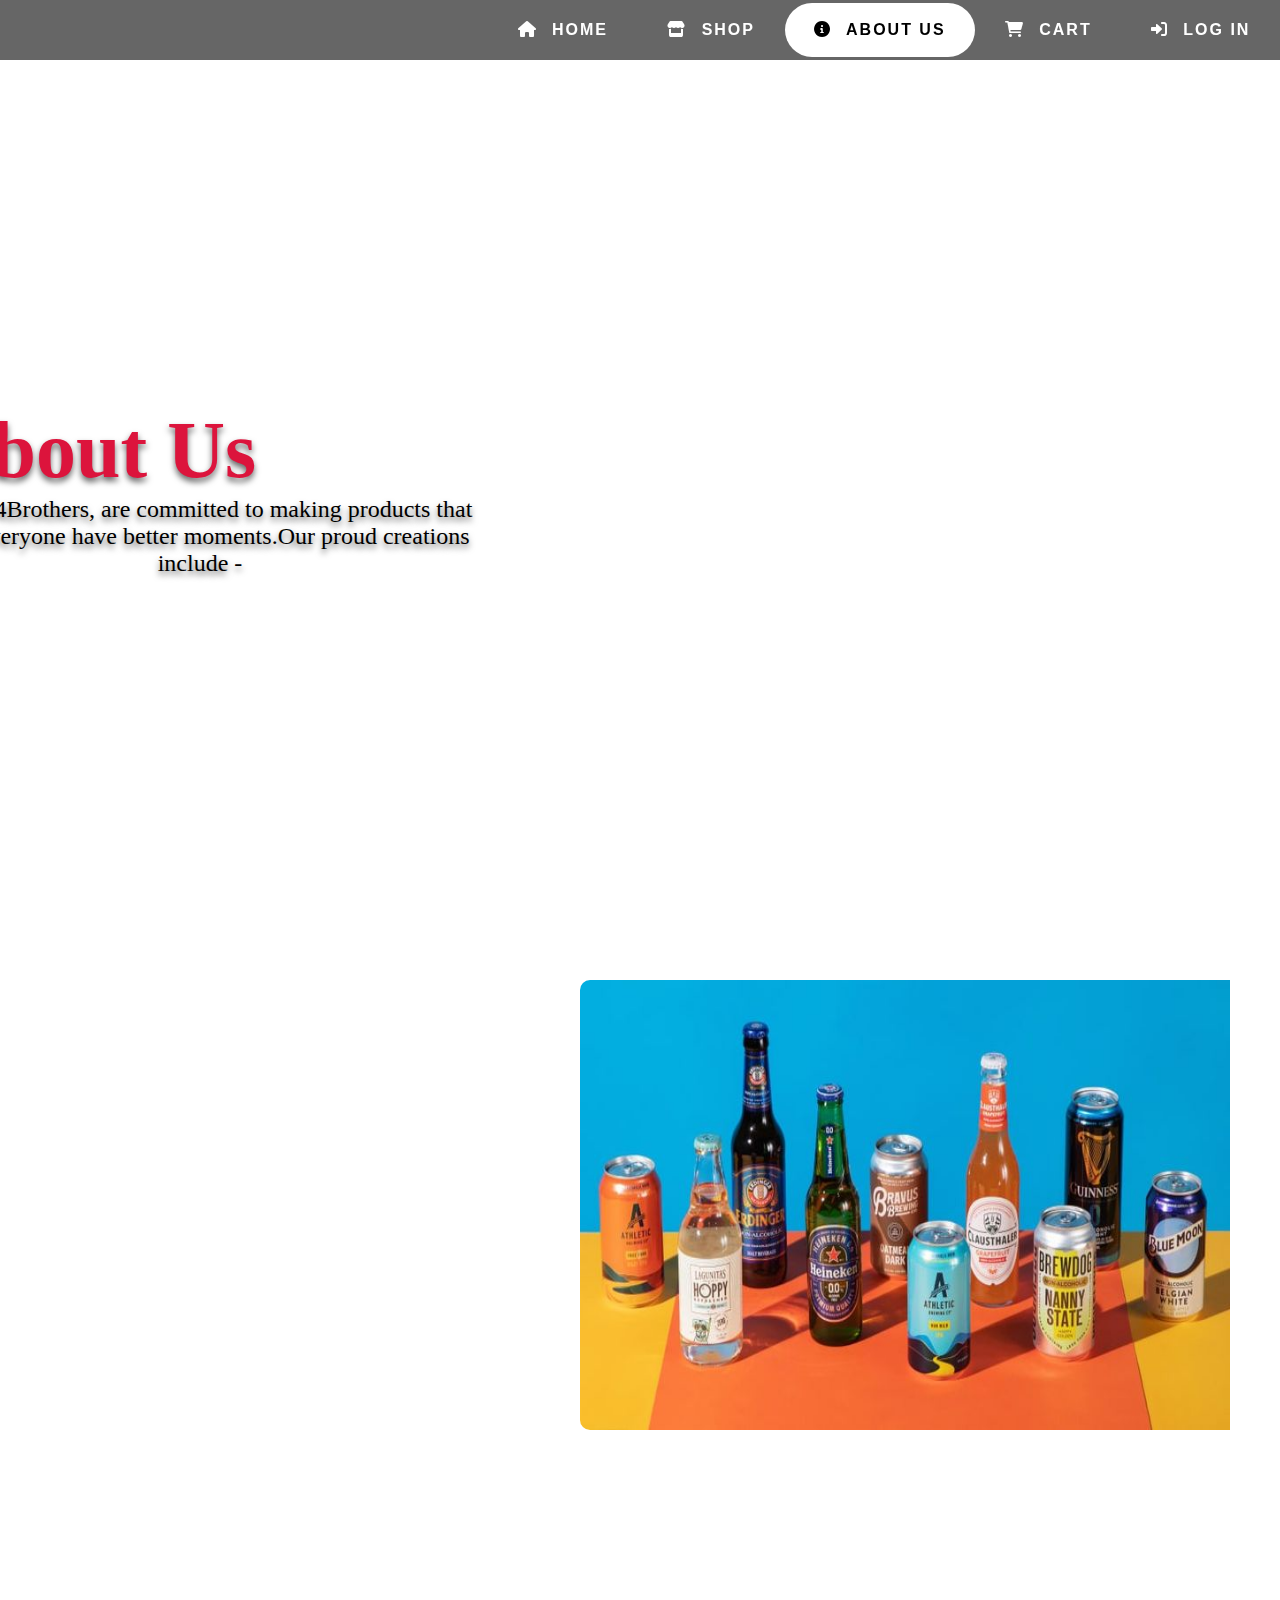
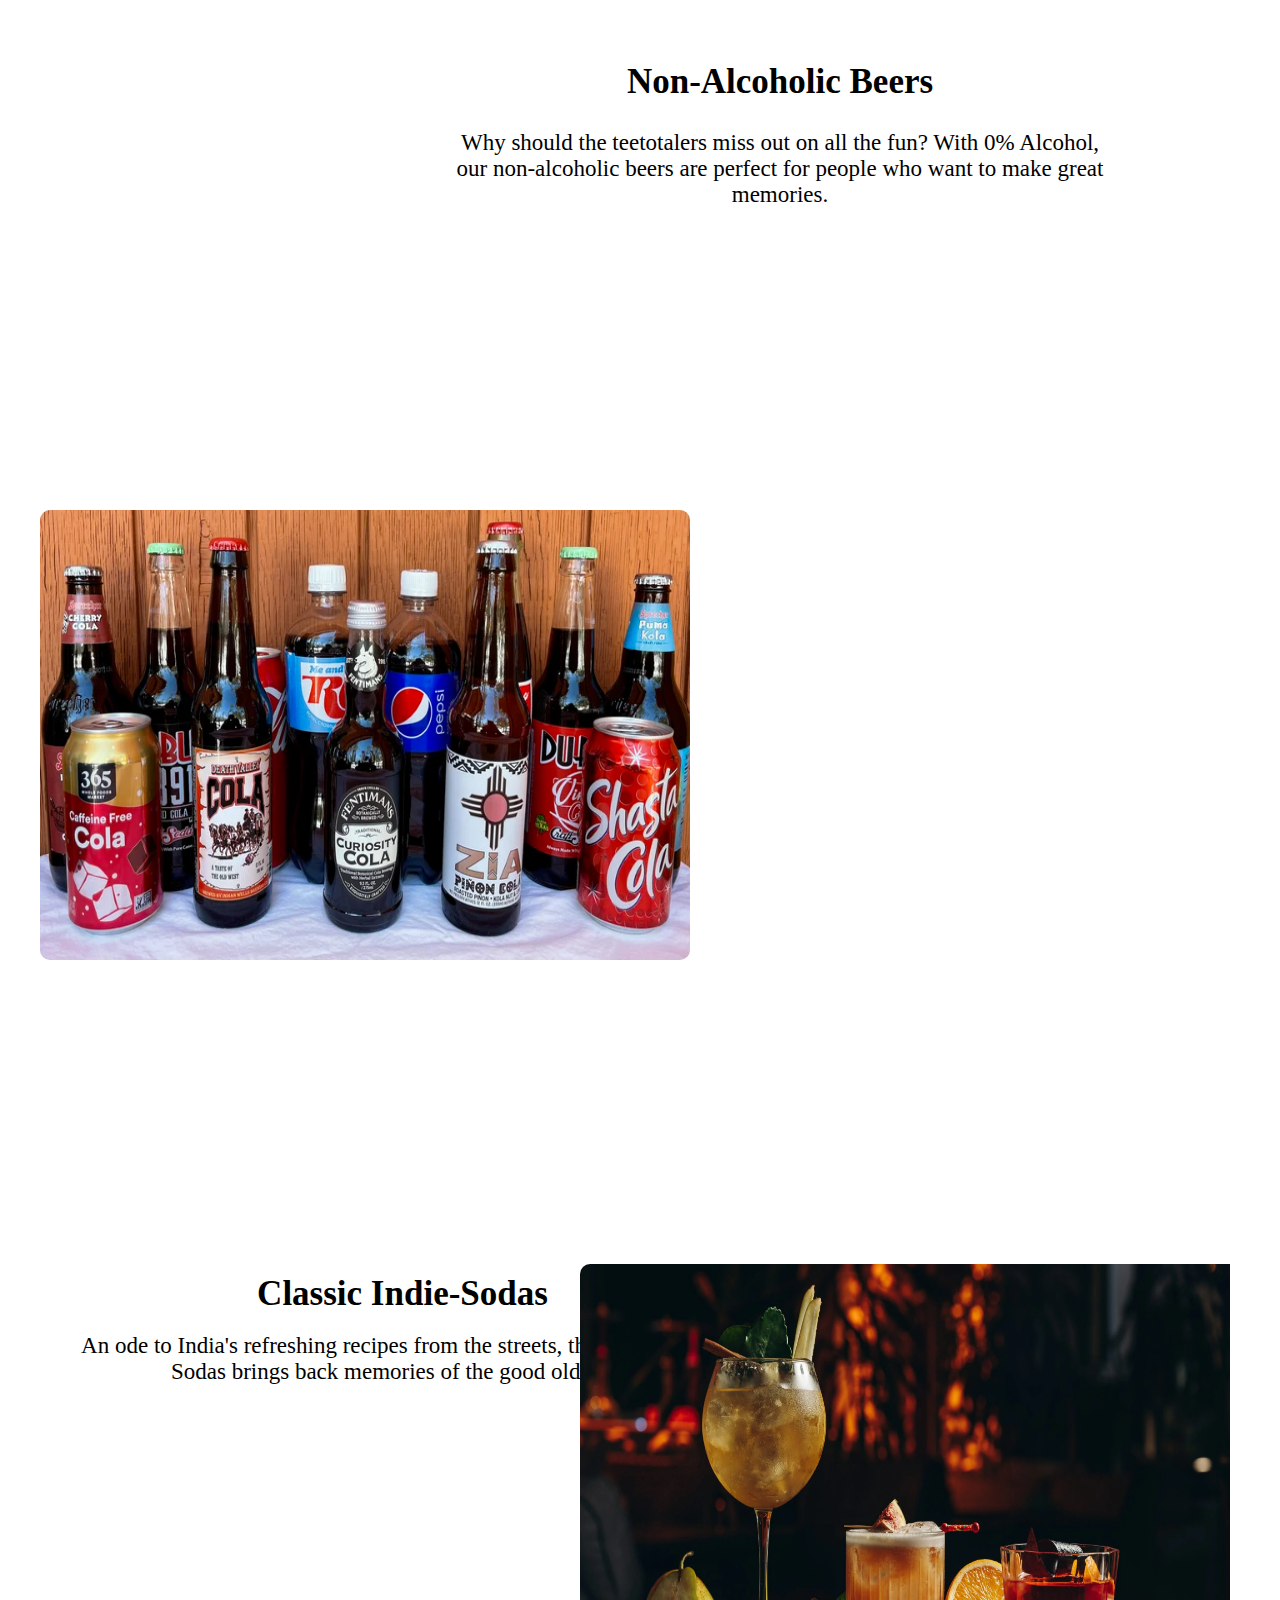
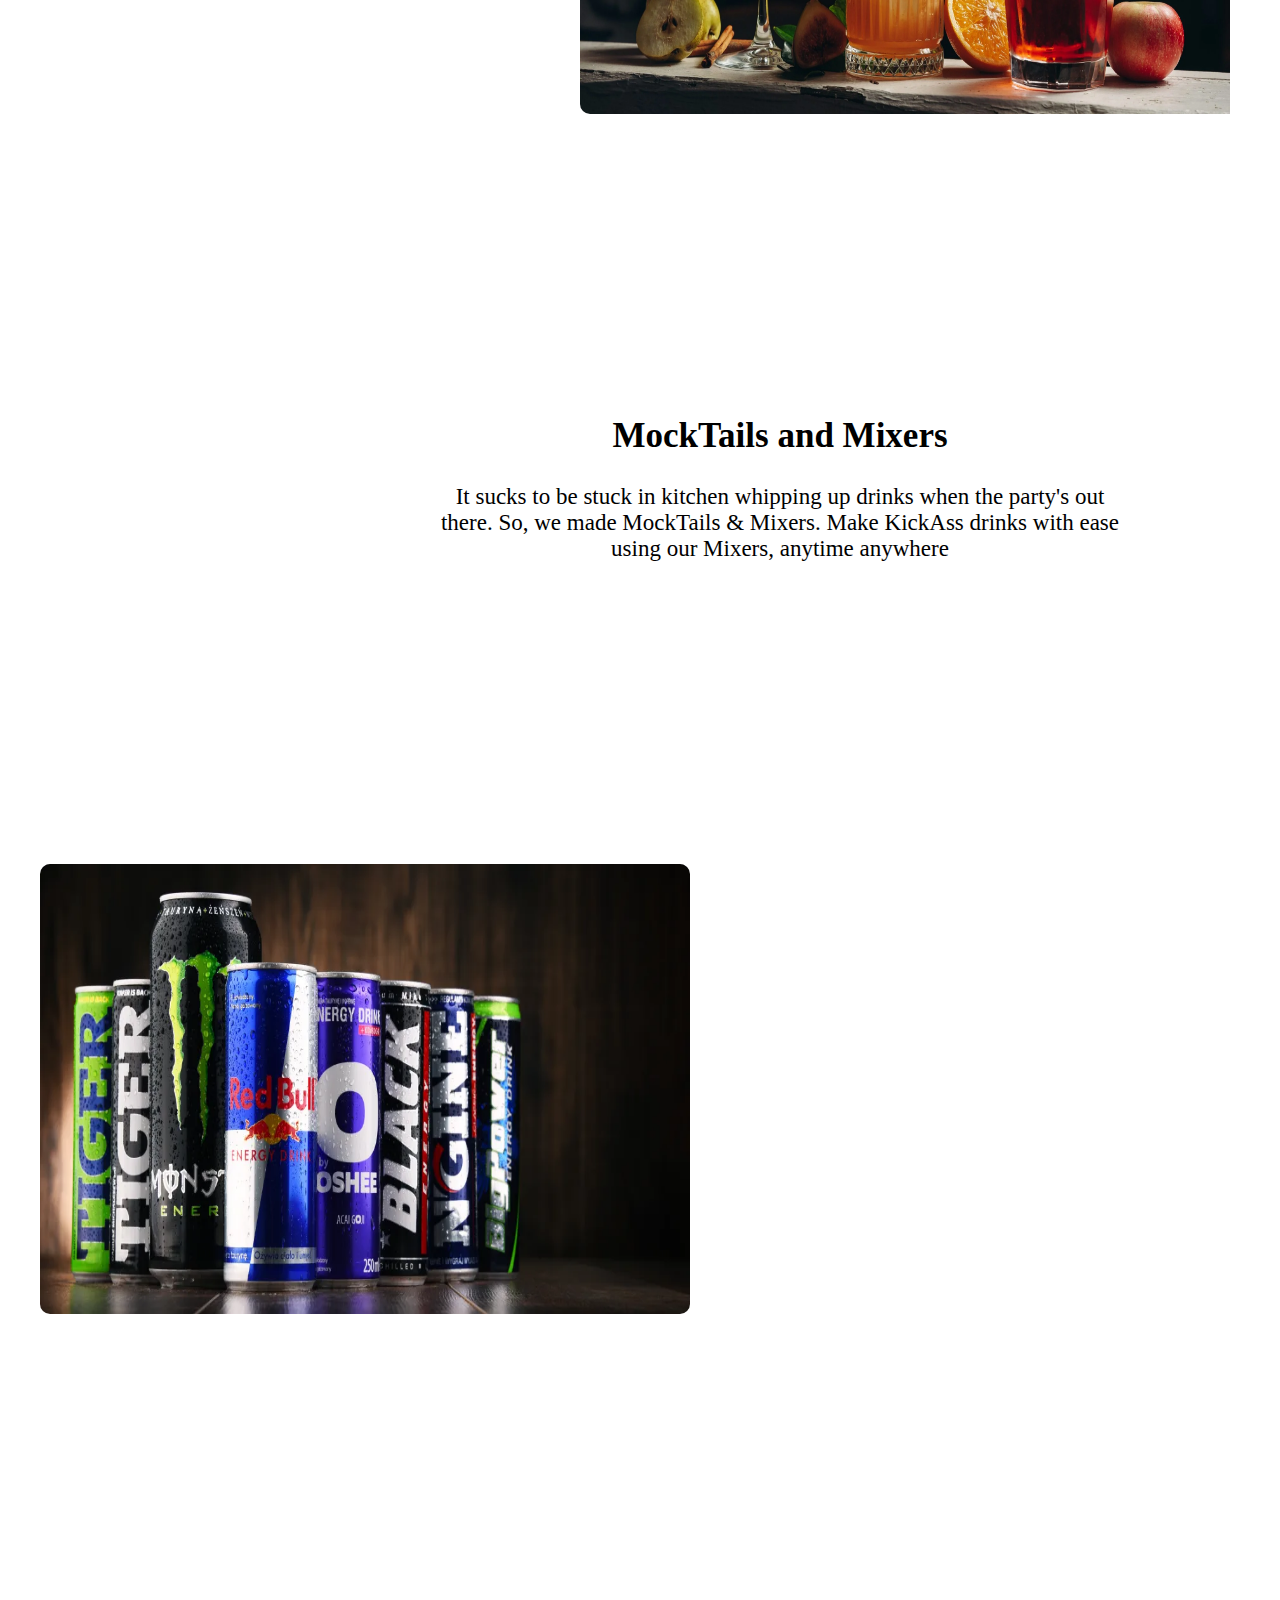
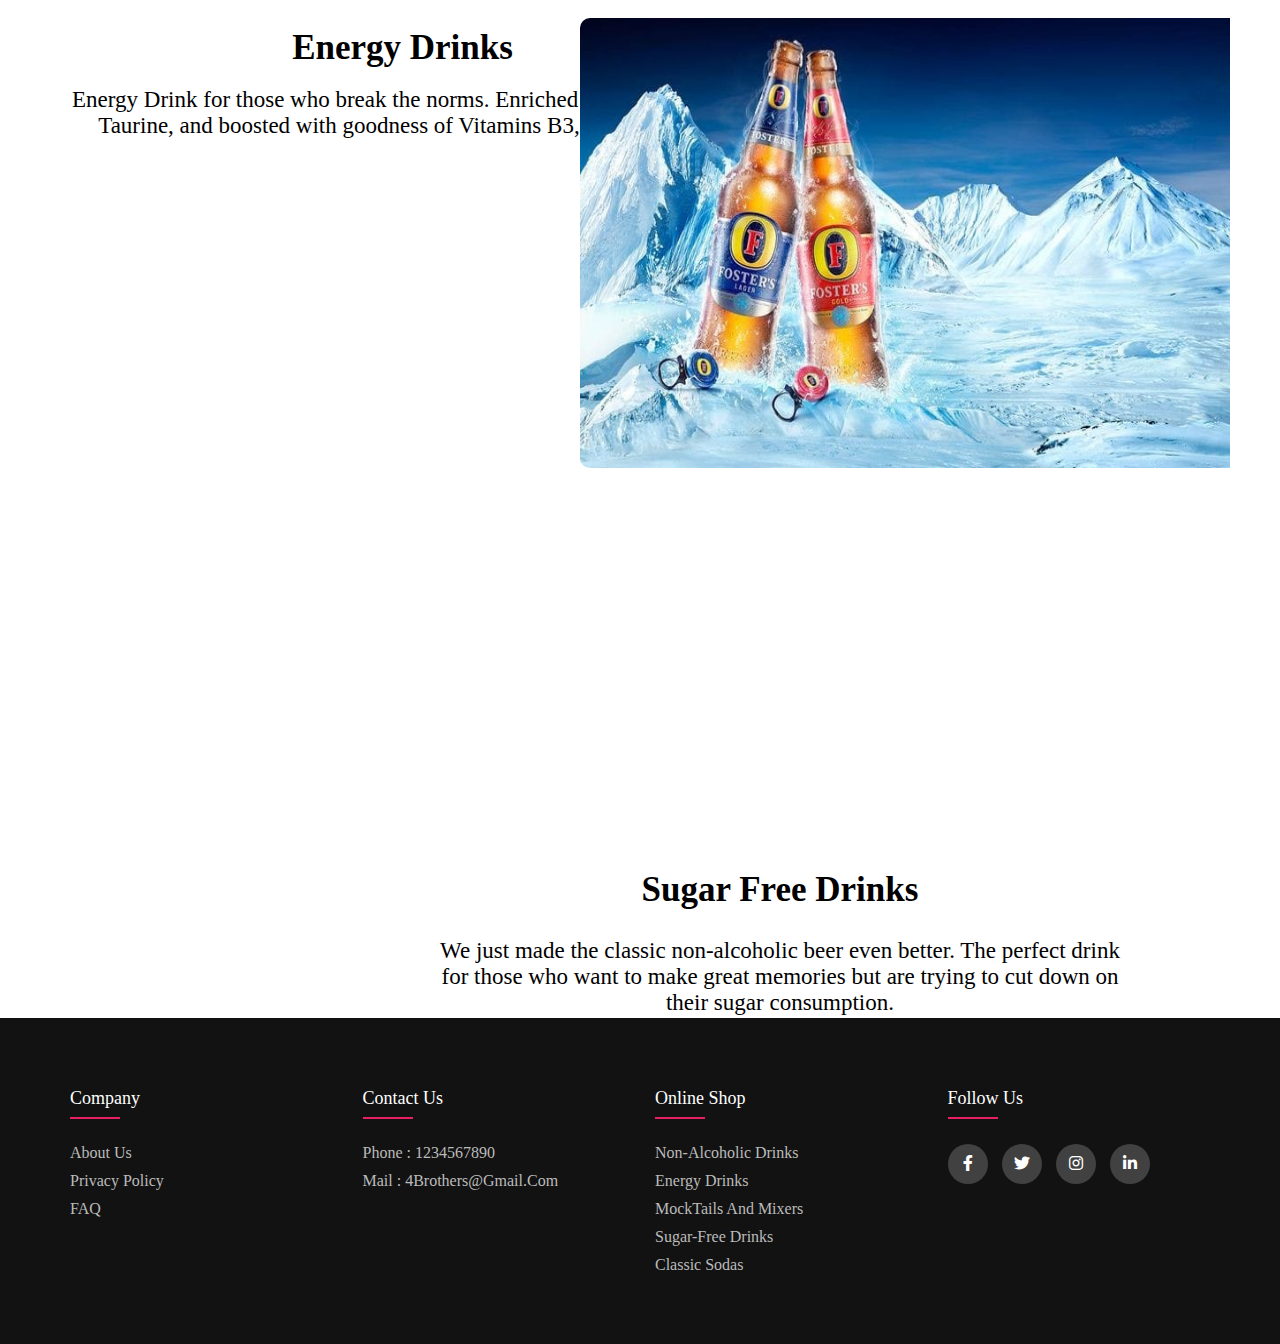
<file: ab.html>
<!DOCTYPE html>
<html lang="en">
  <head>
    <meta charset="UTF-8" />
    <meta name="viewport" content="width=device-width, initial-scale=1.0" />
    <title>About Us</title>
    <link rel="stylesheet" href="abcss/ab.css" />
    <link
      rel="stylesheet"
      href="https://cdnjs.cloudflare.com/ajax/libs/font-awesome/6.0.0/css/all.min.css"
      />
  </head>
  <body>
    <header>

      
      <!-- Navbar overlay -->

    
      <div class="navbar">
  
        <a href="index.html">
          <button class="c-button c-button--gooey">
            <i class="fas fa-home"></i> Home
            <div class="c-button__blobs">
              <div></div>
              <div></div>
              <div></div>
            </div>
          </button>
        </a>

        <a href="shop.html" style="display: inline-block; text-decoration: none;">
          <button class="c-button c-button--gooey">
          <i class="fas fa-store"></i> Shop
          <div class="c-button__blobs">
          <div></div>
          <div></div>
          <div></div>
          </div>
          </button>
          </a>

        <a href="ab.html">
          <button class="c-button c-button--gooey" style="background-color: #ffffff; color: #000;">
            <i class="fas fa-info-circle"></i> About Us
            <div class="c-button__blobs">
              <div></div>
              <div></div>
              <div></div>
            </div>  
        </button>
      </a>

      
      <a href="cart.html">
        <button class="c-button c-button--gooey">
          <i class="fas fa-shopping-cart"></i> Cart
          <div class="c-button__blobs">
            <div></div>
            <div></div>
            <div></div>
          </div>
        </button>
      </a>


        <a href="login.html">
          <button class="c-button c-button--gooey">
            <i class="fas fa-sign-in-alt"></i> Log In
            <div class="c-button__blobs">
              <div></div>
              <div></div>
              <div></div>
            </div>
          </button>
        </a>
      </div>


      <!-- Video element -->
      <div class="video-container">
        <video autoplay muted loop>
          <source src="abcss/images/Aboutus.mp4" type="video/mp4" />
          Your browser does not support the video tag.
        </video>
        <div class="text-overlay">
          <h1 style="color:crimson">About Us</h1>
          <p>We, at 4Brothers, are committed to making products that help everyone have better moments.Our proud creations include -</p>
        </div>
      </div>
    </header>
    <main>
          <section>
            <div class ="d1"> <img src="abcss/images/non-alchoholic beer_1.jpg" width="650px" height="450 px"></div>
            <div class="product-section">
                <h2>Non-Alcoholic Beers</h2>
                    <br>
                    <p>
                        Why should the teetotalers miss out on all the fun? With 0% Alcohol, <br>our non-alcoholic beers are perfect for people who want to make great memories.</br>
                    </p>
                </div>
          </section>
          <section>
            
            <div class ="d2"> <img src="abcss/images/pap.webp" width="650px" height="450px"></div>
            <div class="product-section2">
              <h2>Classic Indie-Sodas</h2>
                  <p>
                    An ode to India's refreshing recipes from the streets, the classic Indie-Sodas brings back memories of the good old days.</br>
                  </p>
              </div>
          </section>
          <section>
            <div class ="d3"> <img src="abcss/images/Drink-garnishes-aspect-ratio-16-9.webp" width="650px" height="450 px"></div>
            <div class="product-section3">
                <h2>MockTails and Mixers</h2>
                    <br>
                    <p>
                      It sucks to be stuck in kitchen whipping up drinks when the party's out there. So, we made MockTails & Mixers. Make KickAss drinks with ease using our Mixers, anytime anywhere
                    </p>
            </div>
          </section>
          <section>
            <div class ="d4"> <img src="abcss/images/cans-popular-global-energy-drinks-85977462.webp" width="650px" height="450px"></div>
            <div class="product-section4">
              <h2>Energy Drinks</h2>
                  <p>
                    Energy Drink for those who break the norms. Enriched with Caffeine & Taurine, and boosted with goodness of Vitamins B3, B6, and B12.</br>
                  </p>
              </div>
          </section>
            <section>
              <div class ="d5"> <img src="abcss/images/sugar_free.jpg" width="650px" height="450 px"></div>
                        <div class="product-section5">
                <h2>Sugar Free Drinks</h2>
                    <br>
                    <p>
                      We just made the classic non-alcoholic beer even better. The perfect drink for those who want to make great memories but are trying to cut down on their sugar consumption.</br>
                    </p>
                </div>
            </section>
    </main>  
    <!-- ------------------------------------------------------------------------------------------------ -->
    <!-- footer start -->
    
    <footer class="footer">
      <div class="footer-container">
        <div class="row">
          <div class="footer-col">
            <h4>company</h4>
            <ul>
              <li><a href="#">about us</a></li>
              <li><a href="#">privacy policy</a></li>
              <li><a href="#">FAQ</a></li>
            </ul>
          </div>
          <div class="footer-col">
            <h4>Contact Us</h4>
            <ul>
              <li><a href="#">Phone : 1234567890</a></li>
              <li><a href="#">Mail : 4Brothers@gmail.com</a></li>
              <!-- <li><a href="#">returns</a></li>
              <li><a href="#">order status</a></li>
              <li><a href="#">payment options</a></li> -->
            </ul>
          </div>
          <div class="footer-col">
            <h4>online shop</h4>
            <ul>
              <li><a href="#">Non-alcoholic drinks</a></li>
              <li><a href="#">Energy drinks</a></li>
              <li><a href="#">MockTails and Mixers</a></li>
              <li><a href="#">Sugar-free drinks</a></li>
              <li><a href="#">Classic Sodas</a></li>

            </ul>
          </div>
          <div class="footer-col">
            <h4>follow us</h4>
            <div class="social-links">
              <a href="#"><i class="fab fa-facebook-f"></i></a>
              <a href="#"><i class="fa-brands fa-twitter"></i></a>
              <a href="#"><i class="fab fa-instagram"></i></a>
              <a href="#"><i class="fab fa-linkedin-in"></i></a>
            </div>
          </div>
        </div>
      </div>
    </footer>
    <script src="abcss/ab.js"></script>
    <!-- footer end here!!! -->
  </body>
</html>
</file>
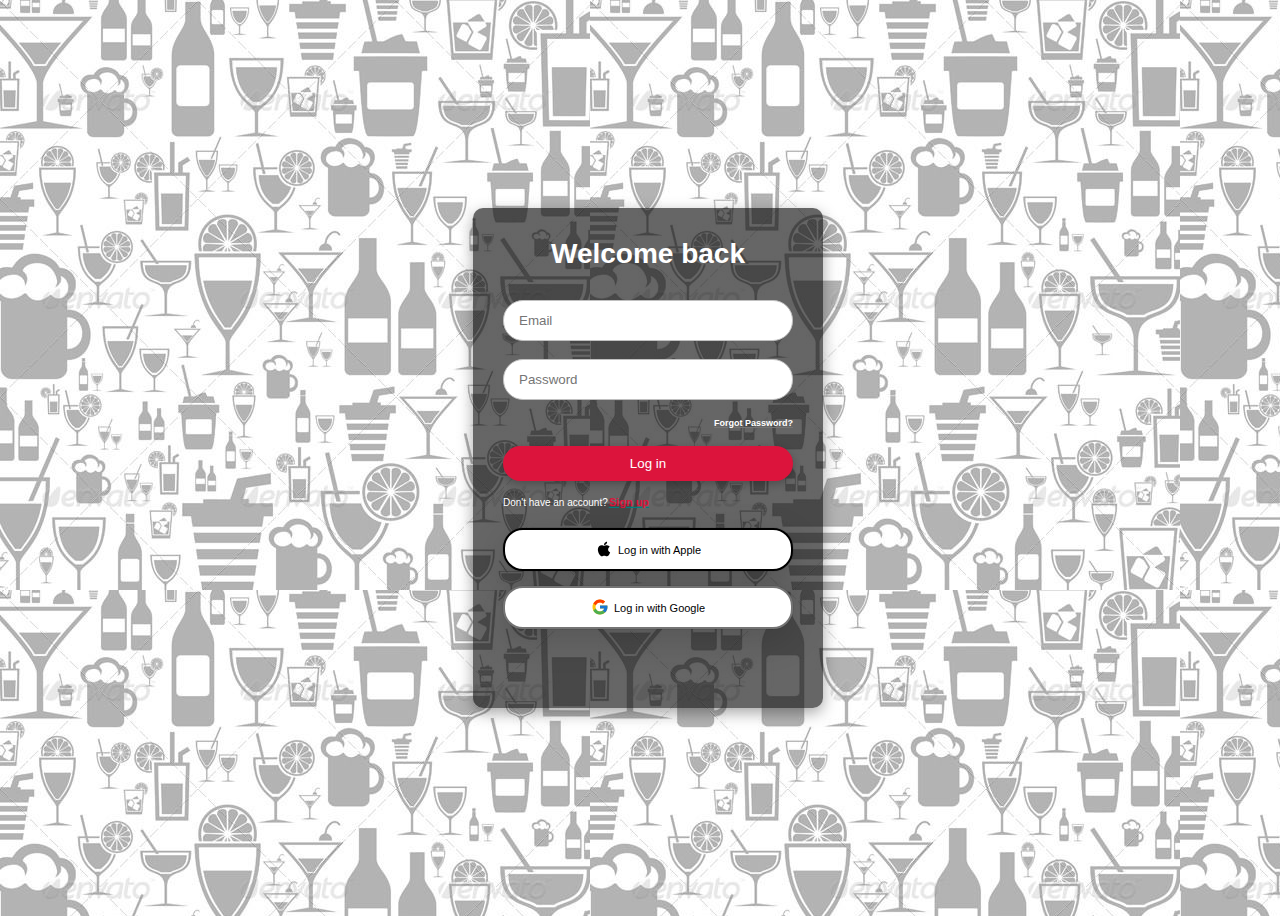
<file: login.html>
<html lang="en">
<head>
    <title>Login    </title>
    <link rel="stylesheet" href="logincss/style.css">
</head>
<body class="body">
 <div class="form-container">
      <p class="title">Welcome back</p>
      <form class="form">
        <input type="email" class="input" placeholder="Email">
        <input type="password" class="input" placeholder="Password">
        <p class="page-link">
          <span class="page-link-label">Forgot Password?</span>
        </p>
        <button class="form-btn">Log in</button>
      </form>
      <p class="sign-up-label">
        Don't have an account?<span class="sign-up-link">Sign up</span>
      </p>
      <div class="buttons-container">
        <div class="apple-login-button">
          <svg stroke="currentColor" fill="currentColor" stroke-width="0" class="apple-icon" viewBox="0 0 1024 1024" height="1em" width="1em" xmlns="http://www.w3.org/2000/svg">
            <path d="M747.4 535.7c-.4-68.2 30.5-119.6 92.9-157.5-34.9-50-87.7-77.5-157.3-82.8-65.9-5.2-138 38.4-164.4 38.4-27.9 0-91.7-36.6-141.9-36.6C273.1 298.8 163 379.8 163 544.6c0 48.7 8.9 99 26.7 150.8 23.8 68.2 109.6 235.3 199.1 232.6 46.8-1.1 79.9-33.2 140.8-33.2 59.1 0 89.7 33.2 141.9 33.2 90.3-1.3 167.9-153.2 190.5-221.6-121.1-57.1-114.6-167.2-114.6-170.7zm-105.1-305c50.7-60.2 46.1-115 44.6-134.7-44.8 2.6-96.6 30.5-126.1 64.8-32.5 36.8-51.6 82.3-47.5 133.6 48.4 3.7 92.6-21.2 129-63.7z"></path>
          </svg>
          <span>Log in with Apple</span>
        </div>
        <div class="google-login-button">
          <svg stroke="currentColor" fill="currentColor" stroke-width="0" version="1.1" x="0px" y="0px" class="google-icon" viewBox="0 0 48 48" height="1em" width="1em" xmlns="http://www.w3.org/2000/svg">
            <path fill="#FFC107" d="M43.611,20.083H42V20H24v8h11.303c-1.649,4.657-6.08,8-11.303,8c-6.627,0-12-5.373-12-12
	c0-6.627,5.373-12,12-12c3.059,0,5.842,1.154,7.961,3.039l5.657-5.657C34.046,6.053,29.268,4,24,4C12.955,4,4,12.955,4,24
	c0,11.045,8.955,20,20,20c11.045,0,20-8.955,20-20C44,22.659,43.862,21.35,43.611,20.083z"></path>
            <path fill="#FF3D00" d="M6.306,14.691l6.571,4.819C14.655,15.108,18.961,12,24,12c3.059,0,5.842,1.154,7.961,3.039l5.657-5.657
	C34.046,6.053,29.268,4,24,4C16.318,4,9.656,8.337,6.306,14.691z"></path>
            <path fill="#4CAF50" d="M24,44c5.166,0,9.86-1.977,13.409-5.192l-6.19-5.238C29.211,35.091,26.715,36,24,36
	c-5.202,0-9.619-3.317-11.283-7.946l-6.522,5.025C9.505,39.556,16.227,44,24,44z"></path>
            <path fill="#1976D2" d="M43.611,20.083H42V20H24v8h11.303c-0.792,2.237-2.231,4.166-4.087,5.571
	c0.001-0.001,0.002-0.001,0.003-0.002l6.19,5.238C36.971,39.205,44,34,44,24C44,22.659,43.862,21.35,43.611,20.083z"></path>
          </svg>
          <span>Log in with Google</span>
        </div>
      </div>
    </div>
    <script src="logincss/login.js"></script>
</body>
</html>
</file>
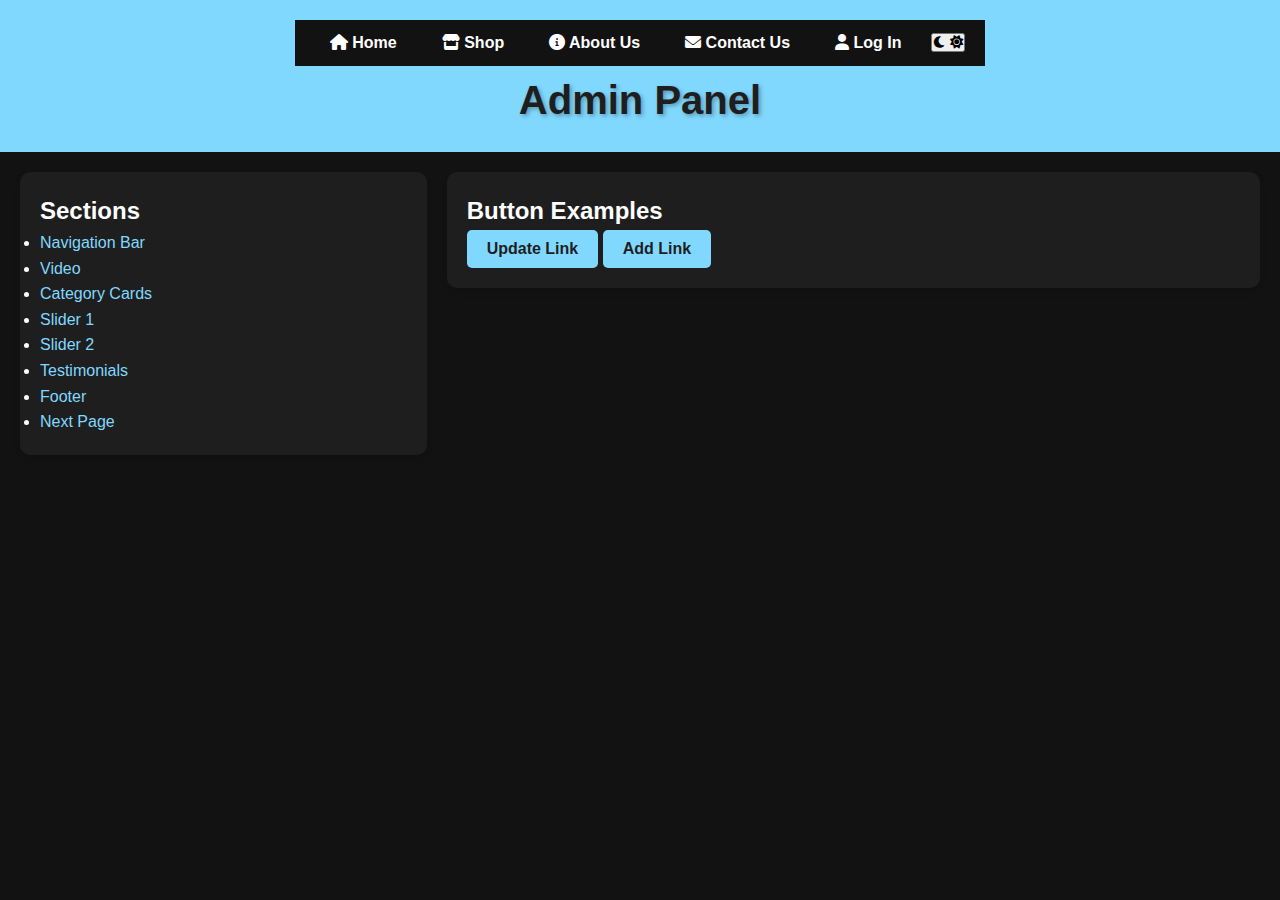
<file: Admin/homepage.html>
<!DOCTYPE html>
<html lang="en">
  <head>
    <meta charset="UTF-8" />
    <meta name="viewport" content="width=device-width, initial-scale=1.0" />
    <title>Admin Panel</title>
    <link rel="stylesheet" href="backendcss/style.css" />
    <link
      href="https://cdnjs.cloudflare.com/ajax/libs/font-awesome/6.0.0-beta3/css/all.min.css"
      rel="stylesheet"
    />
    <script src="backendcss/script.js" defer></script>
  </head>
  <body>
    <!-- Header Section -->
    <header class="header">
      <!-- Navigation Bar -->
      <nav class="navbar">
        <ul>
          <li>
            <a href="#"><i class="fas fa-home"></i> Home</a>
          </li>
          <li>
            <a href="#"><i class="fas fa-store"></i> Shop</a>
          </li>
          <li>
            <a href="#"><i class="fas fa-info-circle"></i> About Us</a>
          </li>
          <li>
            <a href="#"><i class="fas fa-envelope"></i> Contact Us</a>
          </li>
          <li>
            <a href="#"><i class="fas fa-user"></i> Log In</a>
          </li>
          <li>
            <i class="bi bi-list"></i>
          </li>
        </ul>
        <button class="theme-toggle" onclick="toggleTheme()">
          <i class="fas fa-moon"></i>
          <i class="fas fa-sun"></i>
        </button>
      </nav>
      <!-- Heading -->
      <h1 class="heading">Admin Panel</h1>
    </header>

    <!-- Main Content -->
    <main class="main">
      <!-- Sidebar -->
      <aside class="main-left">
        <div class="container">
          <h2>Sections</h2>
          <ul class="link-list">
            <li>
              <a href="#button-container" onclick="showSection('section1')"
                >Navigation Bar</a
              >
            </li>
            <li>
              <a href="#section2" onclick="showSection('section2')">Video</a>
            </li>
            <li>
              <a href="#section3" onclick="showSection('section3')"
                >Category Cards</a
              >
            </li>
            <li>
              <a href="#section4" onclick="showSection('section4')">Slider 1</a>
            </li>
            <li>
              <a href="#section5" onclick="showSection('section5')">Slider 2</a>
            </li>
            <li>
              <a href="#" onclick="showSection('section1')">Testimonials</a>
            </li>
            <li><a href="#" onclick="showSection('section4')">Footer</a></li>
            <li><a href="nextpage.html">Next Page</a></li>
          </ul>
        </div>
      </aside>

      <!-- Main Content Area -->
      <section class="main-right">
        <!-- Section 1 -->
        <article id="section1" class="section-content">
          <h2>Button Examples</h2>
          <button class="primary-btn" onclick="showDiv('updatelink')">
            Update Link
          </button>
          <button class="primary-btn" onclick="showDiv('addlink')">
            Add Link
          </button>
          <div id="updatelink" class="new-div" style="display: none">
            <button class="back-btn" onclick="showButtonContainer()">
              Back
            </button>
            <table>
              <tr>
                <th>Name</th>
                <th>Link</th>
              </tr>
              <tr>
                <td><label for="navbarlinks">Link Name</label></td>
                <td><input type="text" id="navbarlinks" /></td>
              </tr>
              <tr>
                <td><label for="updatedlink">Updated Link</label></td>
                <td><input type="text" id="updatedlink" /></td>
              </tr>
              <tr>
                <td colspan="2"><button>Update</button></td>
              </tr>
            </table>
          </div>
          <div id="addlink" class="new-div" style="display: none">
            <button class="back-btn" onclick="showButtonContainer()">
              Back
            </button>
            <!-- Add Content Here -->
          </div>
        </article>

        <!-- Other Sections -->
        <section id="section2" class="section-content" style="display: none">
          <h2>Video</h2>
          <p>This is the content of Section 2.</p>
        </section>
        <section id="section3" class="section-content" style="display: none">
          <h2>Category Cards</h2>
          <p>This is the content of Section 3.</p>
        </section>
        <section id="section4" class="section-content" style="display: none">
          <h2>Slider 1</h2>
          <p>This is the content of Section 4.</p>
        </section>
        <section id="section5" class="section-content" style="display: none">
          <h2>Slider 2</h2>
          <p>This is the content of Section 5.</p>
        </section>
      </section>
    </main>
    <script>
      function toggleTheme() {
        const currentTheme = document.body.getAttribute("data-theme");
        document.body.setAttribute(
          "data-theme",
          currentTheme === "dark" ? "light" : "dark"
        );
      }
    </script>
  </body>
</html>
</file>
<file: abcss/ab.css>
* {
  margin: 0px;
  padding: 0px;
  /* text-align: center; */
  /* border: 1px solid black; */
}

/* Ensure the header container is positioned properly */
header {
  position: relative;
  width: 100%;
  height: 100vh; /* Full viewport height */
  overflow: hidden;
}

/* Style the video to fill the container */

/* Video in background */
.video-container {
  position: relative;
  width: 100%;
  height: 100vh;
  overflow: hidden;
}

.video-container video {
  position: absolute;
  top: 50%;
  left: 50%;
  transform: translate(-50%, -50%);
  width: 100%;
  height: 100%;
  object-fit: cover;
  z-index: -1;
  filter: blur(5px);
  filter: opacity(70%);
}

.text-overlay {
  position: absolute;
  top: 50%;
  left: 50%;
  transform: translate(-130%, -50%);
  color:black;
  text-align: center;
  text-shadow: 0px 4px 6px rgba(0, 0, 0, 0.6);
  font-size: 2rem;
  width: 550px;
}

.text-overlay h1 {
  margin: 0;
  padding-right: 210px;
  font-size: 5rem;
}

.text-overlay p {
  margin: 0;
  font-size: 1.5rem;
  position: inherit;
}

/* Navbar styling */
.navbar {
  position: fixed;
  top: 0;
  left: 0;
  width: 100%;
  height: 60px;
  background-color: rgba(0, 0, 0, 0.6); /* Semi-transparent background */
  display: flex;
  align-items: center;
  justify-content: flex-end;

  /* padding: 0 20px; */
  z-index: 10;
}

/* From Uiverse.io by dpaulos6 */
.c-button {
  font-weight: 700;
  font-size: 16px;
  text-decoration: none;
  padding: 0.9em 1.6em;
  cursor: pointer;
  display: inline-block;
  vertical-align: middle;
  position: relative;
  z-index: 1;
}

.c-button--gooey {
  color: #ffffff;
  background-color: transparent;
  text-transform: uppercase;
  letter-spacing: 2px;
  border: 4px solid rgba(255, 255, 255, 0);
  position: relative;
  transition: all 700ms ease;
  border-radius: 999px;
}

.c-button--gooey .c-button__blobs {
  height: 100%;
  filter: url(#goo);
  overflow: hidden;
  position: absolute;
  top: 0;
  left: 0;
  bottom: -3px;
  right: -1px;
  z-index: -1;
  border-radius: 20px;
}

.c-button--gooey .c-button__blobs div {
  background-color: #ffffff;
  width: 34%;
  height: 100%;
  border-radius: 100%;
  position: absolute;
  transform: scale(1.4) translateY(125%) translateZ(0);
  transition: all 700ms ease;
}

.c-button--gooey .c-button__blobs div:nth-child(1) {
  left: -5%;
}

.c-button--gooey .c-button__blobs div:nth-child(2) {
  left: 30%;
  transition-delay: 60ms;
}

.c-button--gooey .c-button__blobs div:nth-child(3) {
  left: 66%;
  transition-delay: 25ms;
}

.c-button--gooey:hover {
  color: #000000;
}

.c-button--gooey:hover .c-button__blobs div {
  transform: scale(1.4) translateY(0) translateZ(0);
}

.c-button i {
  margin-right: 8px;
  font-size: 1rem; /* Adjust size as needed */
}

.about-section {
  background: url(video3.mp4);
  left: 50px;
  height: 200px;
  margin-top: 95px;
  text-align: center;
  width: 100%;
}
.about-section h2 {
  font-size: 35px;
}
.about-section p {
  font-size: 23px;
}
/* * {
  border: 1px solid black;
} */

.product-section {
  width: 700px;
  display: grid;
  place-items: center;
  margin-top: 230px;
  margin-right: 150px;
  background-color: #ffffffec;
  height: 150px;
  border-radius: 10px;
  /* text-align: center; */
  float: right;
}
.product-section p {
  font-size: 23px;
  text-align: center;
}
.product-section h2 {
  font-size: 35px;
}
.product-section2 {
  width: 700px;
  display: grid;
  place-items: center;
  margin-top: 300px;
  margin-left: 50px;
  padding-left: 5px;
  box-sizing: border-box;
  background-color: #ffffffec;
  height: 150px;
  border-radius: 10px;
  /* text-align: center; */
  float: left;
}
.product-section2 p {
  font-size: 23px;
  padding-bottom: 20px;
  text-align: center;
}
.product-section2 h2 {
  font-size: 35px;
}
.d1 {
  width: 450px;
  /* padding-right: 110px; */
  box-sizing: border-box;
  margin-top: 80px;
  float: right;
  border-radius: 10px;
  background: transparent;
}
.d2 {
  margin-left: 40px;
  width: 500px;
  margin-top: 300px;
  float: left;
}
.d1 img {
  border-radius: 10px;
  float: right;
  padding-right: 50px;
}
.d2 img {
  border-radius: 10px;
}

.d3 {
  width: 450px;
  /* padding-right: 110px; */
  box-sizing: border-box;
  margin-top: 300px;
  float: right;
  border-radius: 10px;
  background: transparent;
}
.d3 img {
  border-radius: 10px;
  float: right;
  padding-right: 50px;
}
.product-section3 {
  width: 700px;
  display: grid;
  place-items: center;
  margin-top: 300px;
  margin-right: 150px;
  background-color: #ffffffec;
  height: 150px;
  border-radius: 10px;
  /* text-align: center; */
  float: right;
}
.product-section3 p {
  font-size: 23px;
  text-align: center;
}
.product-section3 h2 {
  font-size: 35px;
}

.d4 {
  margin-left: 40px;
  width: 500px;
  margin-top: 300px;
  float: left;
}
.d4 img {
  border-radius: 10px;
}
.product-section4 {
  width: 700px;
  display: grid;
  place-items: center;
  margin-top: 300px;
  margin-left: 50px;
  padding-left: 5px;
  box-sizing: border-box;
  background-color: #ffffffec;
  height: 150px;
  border-radius: 10px;
  /* text-align: center; */
  float: left;
}
.product-section4 p {
  font-size: 23px;
  padding-bottom: 20px;
  text-align: center;
}
.product-section4 h2 {
  font-size: 35px;
}
.product-section5 {
  width: 700px;
  display: grid;
  place-items: center;
  margin-top: 300px;
  margin-right: 150px;
  background-color: #ffffffec;
  height: 150px;
  border-radius: 10px;
  /* text-align: center; */
  float: right;
}
.product-section5 p {
  font-size: 23px;
  text-align: center;
}
.product-section5 h2 {
  font-size: 35px;
}
.d5 {
  width: 450px;
  /* padding-right: 110px; */
  box-sizing: border-box;
  margin-top: 300px;
  float: right;
  margin-bottom: 100px;
  border-radius: 10px;
  background: transparent;
}
.d5 img {
  border-radius: 10px;
  float: right;
  padding-right: 50px;
}
/*----------------------------------------------------------------------------------------/*
/* footer start*/

/* Reset styles */
.footer-container * {
  margin: 0;
  padding: 0;
  box-sizing: border-box;
}

.footer-container {
  max-width: 1170px;
  margin: auto;
}

.footer-container .row {
  display: flex;
  flex-wrap: wrap;
}

.footer-container ul {
  list-style: none;
}

.footer {
  background-color: #0b0b0bf8;
  padding: 70px 0;
  clear: both;
  margin-top: 90px;
}

.footer .footer-col {
  width: 25%;
  padding: 0 15px;
}

.footer .footer-col h4 {
  font-size: 18px;
  color: #ffffff;
  text-transform: capitalize;
  margin-bottom: 35px;
  font-weight: 500;
  position: relative;
}

.footer .footer-col h4::before {
  content: "";
  position: absolute;
  left: 0;
  bottom: -10px;
  background-color: #e91e63;
  height: 2px;
  width: 50px;
}

.footer .footer-col ul li:not(:last-child) {
  margin-bottom: 10px;
}

.footer .footer-col ul li a {
  font-size: 16px;
  text-transform: capitalize;
  color: #bbbbbb;
  text-decoration: none;
  font-weight: 300;
  display: block;
  transition: all 0.3s ease;
}

.footer .footer-col ul li a:hover {
  color: #ffffff;
  padding-left: 8px;
}

.footer .footer-col .social-links a {
  display: inline-block;
  height: 40px;
  width: 40px;
  background-color: rgba(255, 255, 255, 0.2);
  margin: 0 10px 10px 0;
  text-align: center;
  line-height: 40px;
  border-radius: 50%;
  color: #ffffff;
  transition: all 0.5s ease;
}

.footer .footer-col .social-links a:hover {
  color: #24262b;
  background-color: #ffffff;
}

/* Responsive styles */
@media (max-width: 767px) {
  .footer .footer-col {
    width: 50%;
    margin-bottom: 500px;
  }

  @media (max-width: 574px) {
    .footer .footer-col {
      width: 100%;
    }
  }
}

/* footer end */
/* exit */
</file>
<file: logincss/style.css>
.body{
    width: 100%;
    height: 100%;
    display: flex;
    justify-content: center;
    align-items: center;
    /* margin-top:200px; */
    overflow: hidden;
    background-image: url('image/Alcohol\ a\ Background.jpeg') ;
    
  } 
  
  .form-container {
    width: 350px;
    height: 500px;
    background-color:rgb(0,0,0,0.6);
    box-shadow: rgba(0, 0, 0, 0.35) 0px 5px 15px;
    border-radius: 10px;
    box-sizing: border-box;
    padding: 20px 30px;
  }
  
  .title {
    text-align: center;
    color: #fff;
    font-family: "Lucida Sans", "Lucida Sans Regular", "Lucida Grande",
          "Lucida Sans Unicode", Geneva, Verdana, sans-serif;
    margin: 10px 0 30px 0;
    font-size: 28px;
    font-weight: 800;
  }
  
  .form {
    display: flex;
    flex-direction: column;
    gap: 18px;
    margin-bottom: 15px;
  }
  
  .input {
    border-radius: 20px;
    border: 1px solid #c0c0c0;
    outline: 0 !important;
    box-sizing: border-box;
    padding: 12px 15px;
  }
  
  .page-link {
    text-decoration: underline;
    margin: 0;
    text-align: end;
    color: #747474;
    text-decoration-color: #747474;
  }
  
  .page-link-label {
    cursor: pointer;
    color:white;
    font-family: "Lucida Sans", "Lucida Sans Regular", "Lucida Grande",
          "Lucida Sans Unicode", Geneva, Verdana, sans-serif;
    font-size: 9px;
    font-weight: 700;
  }
  
  .page-link-label:hover {
    color: #000;
  }
  
  .form-btn {
    padding: 10px 15px;
    font-family: "Lucida Sans", "Lucida Sans Regular", "Lucida Grande",
          "Lucida Sans Unicode", Geneva, Verdana, sans-serif;
    border-radius: 20px;
    border: 0 !important;
    outline: 0 !important;
    background: crimson;
    color: white;
    cursor: pointer;
    box-shadow: rgba(0, 0, 0, 0.24) 0px 3px 8px;
  }
  
  .form-btn:active {
    box-shadow: none;
  }
  
  .sign-up-label {
    margin: 0;
    font-size: 10px;
    color: white;
    font-family: "Lucida Sans", "Lucida Sans Regular", "Lucida Grande",
          "Lucida Sans Unicode", Geneva, Verdana, sans-serif;
  }
  
  .sign-up-link {
    margin-left: 1px;
    font-size: 11px;
    text-decoration: underline;
    text-decoration-color: teal;
    color: crimson;
    cursor: pointer;
    font-weight: 800;
    font-family: "Lucida Sans", "Lucida Sans Regular", "Lucida Grande",
          "Lucida Sans Unicode", Geneva, Verdana, sans-serif;
  }
  
  .buttons-container {
    width: 100%;
    display: flex;
    flex-direction: column;
    justify-content: flex-start;
    margin-top: 20px;
    gap: 15px;
  }
  
  .apple-login-button,
      .google-login-button {
    border-radius: 20px;
    box-sizing: border-box;
    padding: 10px 15px;
    box-shadow: rgba(0, 0, 0, 0.16) 0px 10px 36px 0px,
          rgba(0, 0, 0, 0.06) 0px 0px 0px 1px;
    cursor: pointer;
    display: flex;
    justify-content: center;
    align-items: center;
    font-family: "Lucida Sans", "Lucida Sans Regular", "Lucida Grande",
          "Lucida Sans Unicode", Geneva, Verdana, sans-serif;
    font-size: 11px;
    gap: 5px;
  }
  
  .apple-login-button {
    background-color: #fff;
    color: #000;
    border: 2px solid #000;
  }
  
  .google-login-button {
    border: 2px solid #747474;
    background-color: #fff;
  }
  
  .apple-icon,
      .google-icon {
    font-size: 18px;
    margin-bottom: 1px;
  }
</file>
<file: Admin/backendcss/style.css>
/* Define Light and Dark Themes with CSS Variables */
:root {
  --primary-color: #007bff; /* Blue */
  --secondary-color: #ff4081; /* Pink */
  --bg-color: #f8f9fa; /* Light Background */
  --text-color: #212529; /* Dark Text */
  --card-bg: #ffffff; /* White */
}

@media (prefers-color-scheme: Light) {
  :root {
    --primary-color: #80d8ff; /* Light Blue */
    --secondary-color: #f48fb1; /* Light Pink */
    --bg-color: #121212; /* Dark Background */
    --text-color: #ffffff; /* Light Text */
    --card-bg: #1e1e1e; /* Dark Card Background */
  }
}

/* Global Styles */
* {
  margin: 0;
  padding: 0;
  box-sizing: border-box;
}

body {
  font-family: "Proxima Nova", sans-serif;
  color: var(--text-color);
  background-color: var(--bg-color);
  line-height: 1.6;
}

a {
  text-decoration: none;
  color: var(--primary-color);
  transition: color 0.3s;
}

a:hover {
  color: var(--secondary-color);
}

/* Header */
header {
  display: flex;
  flex-direction: column;
  align-items: center;
  justify-content: center;
  text-align: center;
  padding: 20px;
  background: var(--primary-color);
  color: var(--card-bg);
}

header h1 {
  font-size: 2.5rem;
  text-shadow: 2px 2px 4px rgba(0, 0, 0, 0.3);
}

.navbar {
  display: flex;
  justify-content: space-evenly;
  align-items: center;
  flex-wrap: wrap;
  background: var(--bg-color);
  padding: 10px 20px;
  border-bottom: 2px solid var(--primary-color);
}

.navbar ul {
  list-style: none;
  display: flex;
  flex-wrap: wrap;
  gap: 15px;
}

.navbar li {
  display: inline-block;
}

.navbar a {
  color: var(--text-color);
  padding: 10px 15px;
  border-radius: 8px;
  font-weight: bold;
  transition: background-color 0.3s, color 0.3s;
}

.navbar a:hover {
  background-color: var(--primary-color);
  color: var(--card-bg);
}

/* Hamburger Menu */
.menu-icon {
  display: none;
  font-size: 24px;
  cursor: pointer;
}

@media (max-width: 768px) {
  .navbar ul {
    display: none;
    flex-direction: column;
    align-items: flex-start;
    width: 100%;
    background: var(--bg-color);
    border-top: 1px solid var(--primary-color);
  }

  .navbar ul.show {
    display: flex;
  }

  .menu-icon {
    display: inline-block;
  }
}

/* Main Content */
.main {
  display: grid;
  grid-template-columns: 1fr 2fr;
  gap: 20px;
  padding: 20px;
}

.main-left {
  background-color: var(--card-bg);
  padding: 20px;
  border-radius: 10px;
  box-shadow: 0 4px 6px rgba(0, 0, 0, 0.1);
}

.main-right {
  display: flex;
  flex-direction: column;
  gap: 20px;
}

/* Buttons */
.primary-btn {
  display: inline-block;
  padding: 10px 20px;
  font-size: 16px;
  font-weight: bold;
  color: var(--card-bg);
  background-color: var(--primary-color);
  border: none;
  border-radius: 5px;
  text-decoration: none;
  cursor: pointer;
  transition: background-color 0.3s, transform 0.2s;
}

.primary-btn:hover {
  background-color: var(--secondary-color);
  transform: translateY(-3px);
}

/* Section Content */
.section-content {
  padding: 20px;
  background-color: var(--card-bg);
  border-radius: 10px;
  box-shadow: 0 4px 6px rgba(0, 0, 0, 0.1);
}

/* Footer */
footer {
  padding: 20px;
  text-align: center;
  background-color: var(--primary-color);
  color: var(--card-bg);
}

/* Responsive Adjustments */
@media (max-width: 992px) {
  .main {
    grid-template-columns: 1fr;
  }
}
</file>
